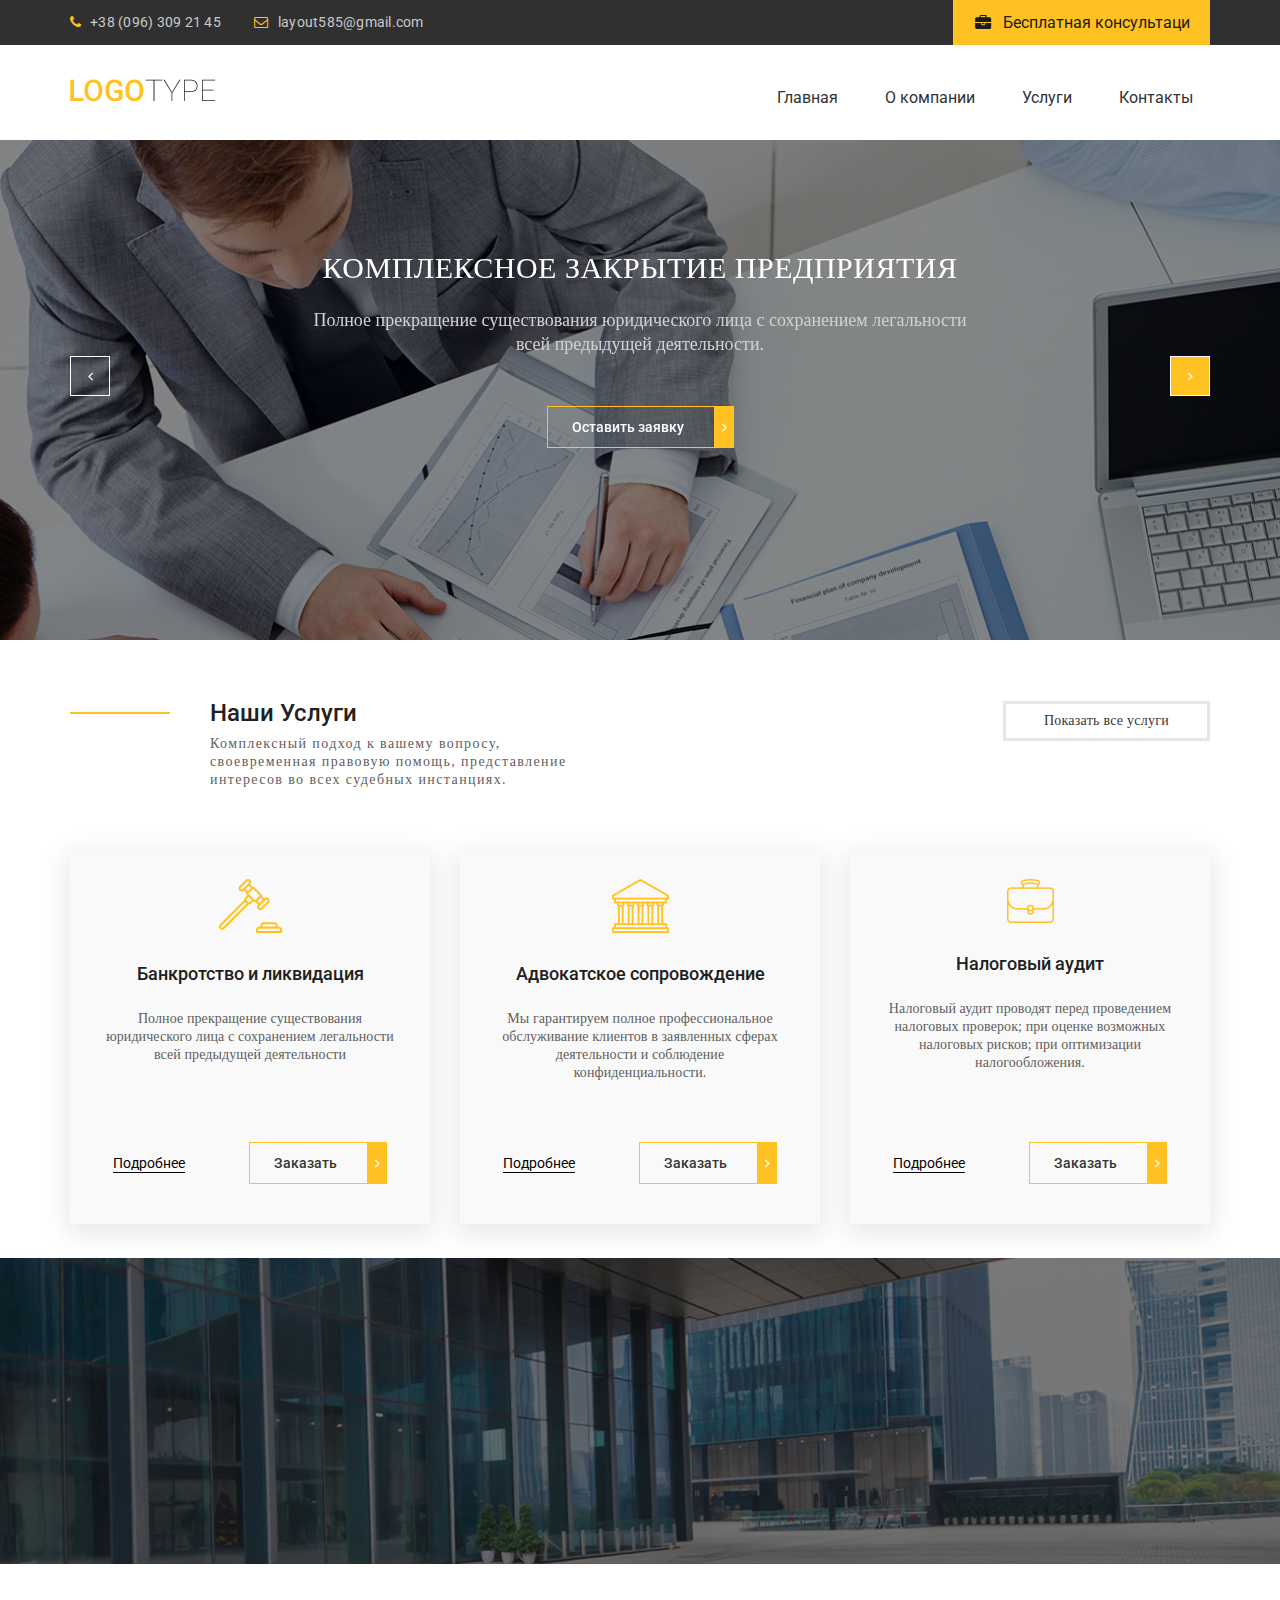
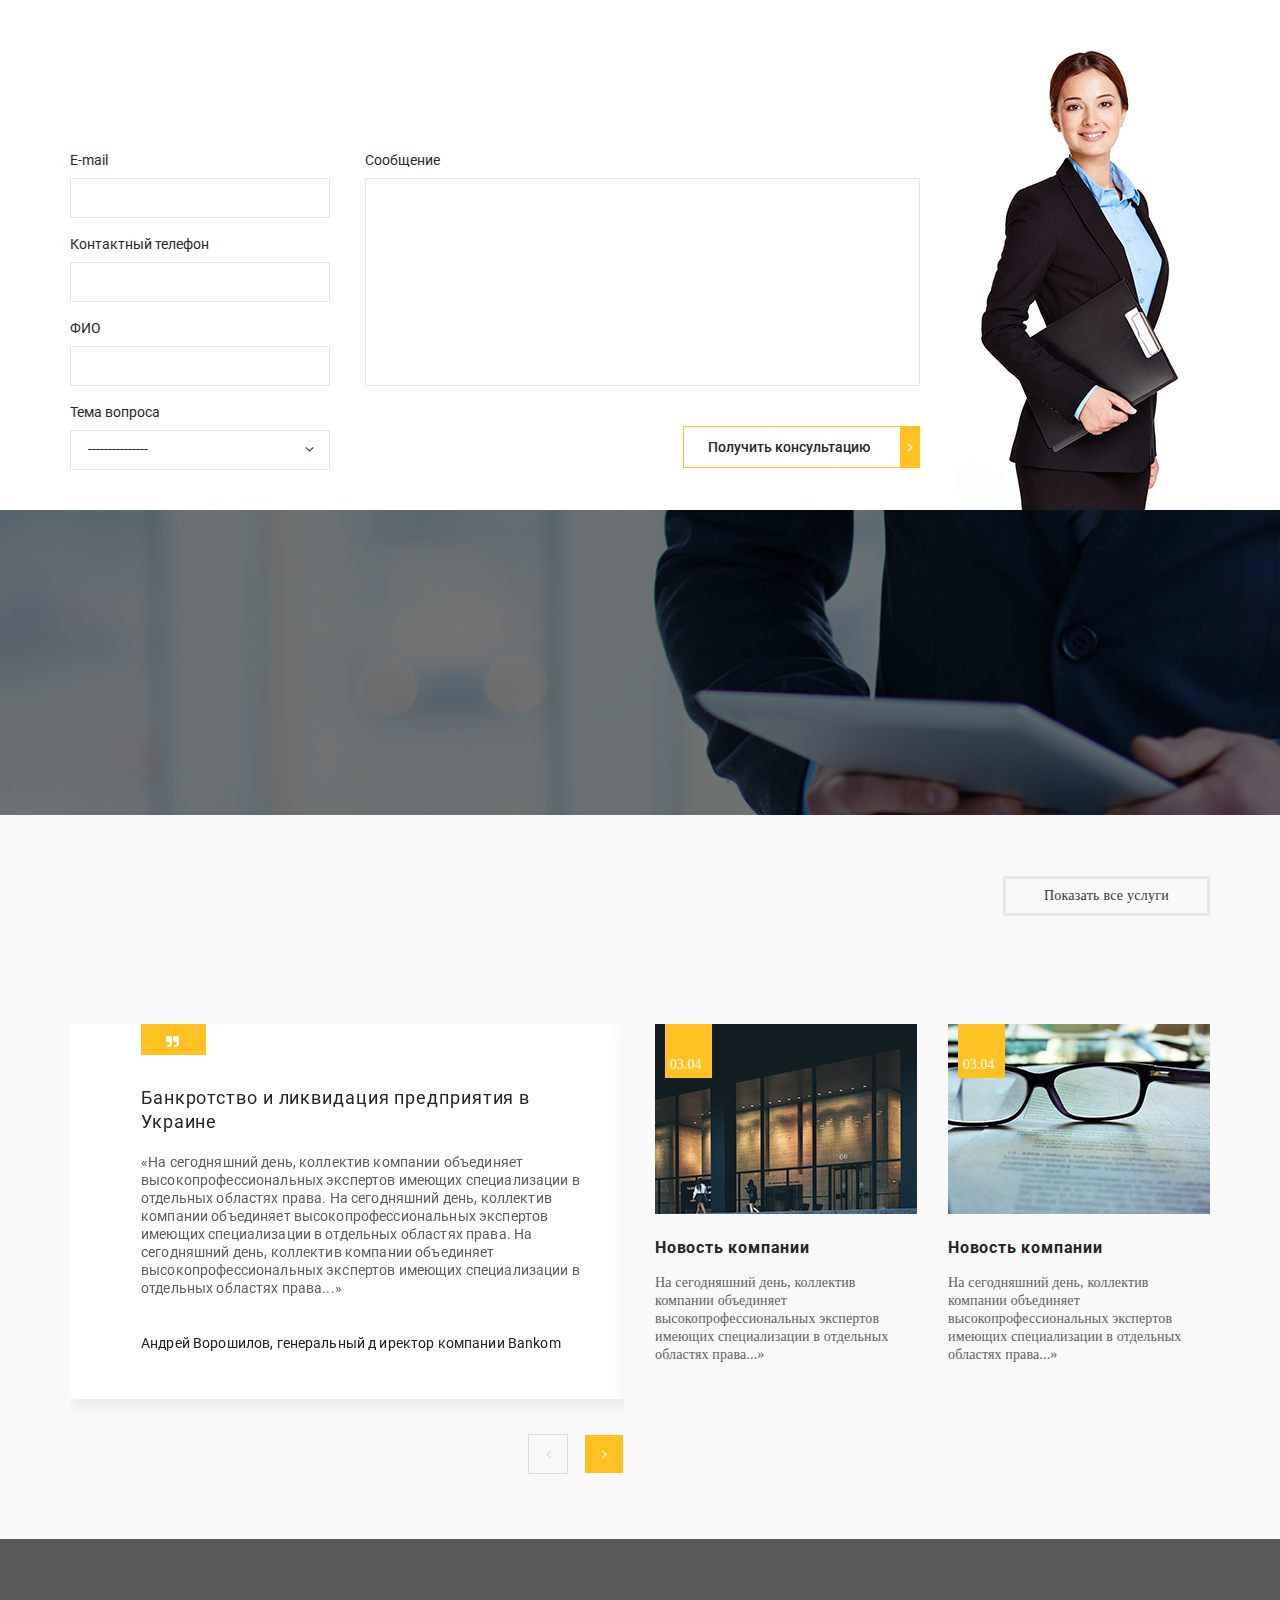
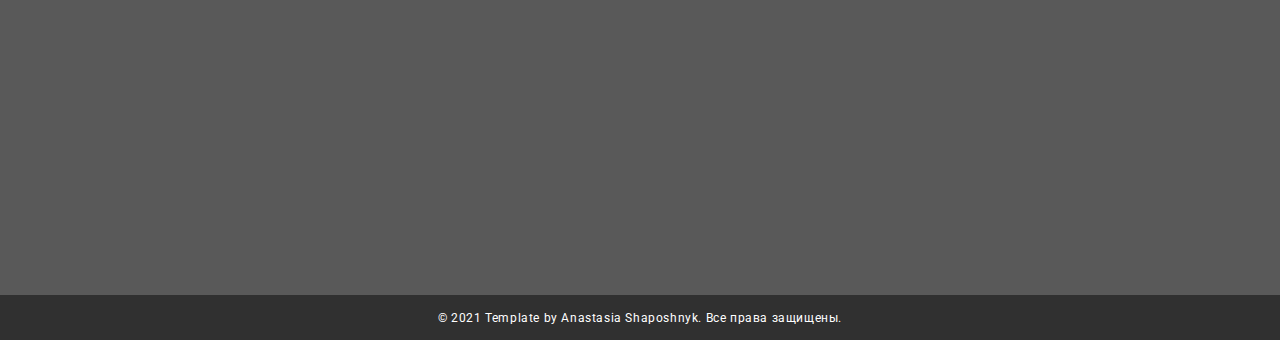
<file: index.html>
<!DOCTYPE html>
<html lang="en">
<head>
    <meta charset="UTF-8">
    <meta name="viewport" content="width=device-width, initial-scale=1.0">
    <meta http-equiv="X-UA-Compatible" content="ie=edge">
    <link href="https://fonts.googleapis.com/css?family=Roboto:300,400,700,900&display=swap" rel="stylesheet">
    <link rel="stylesheet" href="./log_type_css/normalize.css">
    <link rel="stylesheet" href="./log_type_css/fonts.css">
    <link rel="stylesheet" href="./log_type_css/jquery.fancybox.min.css">
    <link rel="stylesheet" href="./log_type_css/slick.css">
    <link rel="stylesheet" href="./log_type_css/jquery.formstyler.css">
    <link rel="stylesheet" href="./log_type_css/animate.css">
    <link rel="stylesheet" href="./log_type_css/style.css">
    <link rel="stylesheet" href="./log_type_css/media.css">
    <title>Lading-Logo-Type</title>
</head>
<body>
<!-- =========================================== header ONN =========================================== -->
  <header class="header">
    <div class="header__top">
      <div class="container">
        <div class="header__contacts">
          <a class="header__phone wow fadeInDown" data-wow-duration="1.5s" href="tel:+38 (096) 309 21 45">+38 (096) 309 21 45</a>
          <a class="header__email wow fadeInDown" data-wow-duration="2s" href="#">layout585@gmail.com</a>
          <a class="header__btn wow slideInRight" data-wow-duration="2s" href="#" data-fancybox data-animation-duration="700" data-src="#animatedModal" href="javascript:;">Бесплатная консультаци</a>
        </div>
      </div>
    </div>

    <div class="header__content">
      <div class="container">
        <div class="header__content-inner">
        <div class="header__logo wow wobble">
         <a href="#">
           <img src="./logo_type_img/logo.png" alt="logo">
         </a>
        </div>
   
        <nav class="menu">
          <div class="header__btn-menu">
            <span class="icon-bars"></span>
          </div>
          <ul>
            <li class="wow fadeInDown" data-wow-duration="1s"><a href="#">Главная</a></li>
            <li class="wow fadeInDown" data-wow-duration="1.5s"><a href="#">О компании</a></li>
            <li class="wow fadeInDown" data-wow-duration="2s"><a href="#">Услуги</a></li>
            <li class="wow fadeInDown" data-wow-duration="2.5s"><a href="#">Контакты</a></li>
          </ul>
        </nav>
   
      </div>
     </div>
   </div>
  </header>
<!-- =========================================== header OFF =========================================== -->

<!-- =========================================== services section ONN =========================================== -->
  <section class="slider">
    <div class="container">
      <div class="slider__inner">

        <div class="slider__item">
          <div class="slider__item-content">
          <div class="slider__title">
            КОМПЛЕКСНОЕ ЗАКРЫТИЕ ПРЕДПРИЯТИЯ
          </div>
          <div class="slider__text">
            Полное прекращение существования юридического лица с сохранением легальности всей предыдущей деятельности.
          </div>
          <a data-fancybox data-animation-duration="700" data-src="#animatedModal" href="javascript:;" class="slider__btn 
          default-btn">
            Оставить заявку
          </a>
        </div>
      </div>

      <div class="slider__item">
        <div class="slider__item-content">
        <div class="slider__title">
          КОМПЛЕКСНОЕ ЗАКРЫТИЕ ПРЕДПРИЯТИЯ
        </div>
        <div class="slider__text">
          Полное прекращение существования юридического лица с сохранением легальности всей предыдущей деятельности.
        </div>
        <a data-fancybox data-animation-duration="700" data-src="#animatedModal" href="javascript:;" class="slider__btn 
        default-btn">
          Оставить заявку
        </a>
      </div>
    </div>

    <div class="slider__item">
      <div class="slider__item-content">
      <div class="slider__title">
        КОМПЛЕКСНОЕ ЗАКРЫТИЕ ПРЕДПРИЯТИЯ
      </div>
      <div class="slider__text">
        Полное прекращение существования юридического лица с сохранением легальности всей предыдущей деятельности.
      </div>
      <a data-fancybox data-animation-duration="700" data-src="#animatedModal" href="javascript:;" class="slider__btn 
      default-btn">
        Оставить заявку
      </a>
    </div>
  </div>
        
      </div>
    </div>
  </section> 
<!-- =========================================== services section OFF =========================================== -->

<!-- =========================================== services items ONN =========================================== -->
  <section class="services">
    <div class="container">
      <div class="services__top">
        <div class="services__title-box wow slideInLeft" data-wow-duration="1.5s">
          <div class="services-title">
            Наши Услуги
          </div>
          <div class="services__text">
            Комплексный подход к вашему вопросу, своевременная правовую помощь, представление интересов во всех судебных инстанциях.
          </div>
        </div>
        <div class="services__btn">
        <a href="#">
            Показать все услуги
        </a>
       </div>
      </div>
      <div class="services__items">
        <div class="services__item wow fadeInLeft" data-wow-duration="2s">
          <img src="./logo_type_img/services__item_img_01.png" alt="services__item_img_01">
          <div class="services__item-title">
            Банкротство и ликвидация
          </div>
          <div class="services__item-text">
            Полное прекращение существования юридического лица с сохранением легальности всей предыдущей деятельности
          </div>
          <div class="services__item-btn">
            <a class="services__item-link" href="#">Подробнее</a>
            <a data-fancybox data-animation-duration="700" data-src="#animatedModal" href="javascript:;" class="default-btn">
             Заказать
            </a>
          </div>
        </div>

        <div class="services__item wow fadeInUp" data-wow-duration="1s"> 
          <img src="./logo_type_img/services__item_img_02.png" alt="services__item_img_02">
          <div class="services__item-title">
            Адвокатское сопровождение
          </div>
          <div class="services__item-text">
            Мы гарантируем полное профессиональное обслуживание клиентов в заявленных сферах деятельности и соблюдение 
            конфиденциальности.
          </div>
          <div class="services__item-btn">
            <a class="services__item-link" href="#">Подробнее</a>
            <a data-fancybox data-animation-duration="700" data-src="#animatedModal" href="javascript:;" class="default-btn">
             Заказать
            </a>
          </div>
        </div>

        <div class="services__item wow fadeInRight" data-wow-duration="2s">
          <img src="./logo_type_img/services__item_img_03.png" alt="services__item_img_03">
          <div class="services__item-title">
            Налоговый аудит
          </div>
          <div class="services__item-text">
            Налоговый аудит проводят перед проведением налоговых проверок; при оценке возможных налоговых рисков; при оптимизации налогообложения.
          </div>
          <div class="services__item-btn">
            <a class="services__item-link" href="#">Подробнее</a>
            <a data-fancybox data-animation-duration="700" data-src="#animatedModal" href="javascript:;" class="default-btn">
             Заказать
            </a>
          </div>
        </div>

      </div>
    </div>
  </section>
<!-- =========================================== services items OFF =========================================== -->

<!-- =========================================== about section ONN =========================================== -->
   <section class="about">
    <div class="container">
     <div class="about__inner">
      <div class="about__title wow zoomIn" data-wow-duration="2s">
        О компании 
      </div>
      <div class="about__text wow slideInLeft" data-wow-duration=".5s">
        Компания специализируется на оказании услуг в сфере корпоративного права, налогового консалтинга, представительства в судах, ликвидации и банкротства предприятий. На сегодняшний день, коллектив компании объединяет 
        высокопрофессиональных экспертов имеющих 
        специализации в отдельных областях права.
      </div>
      <a href="#"  class="about__btn default-btn wow slideInLeft">
        Узнать больше
      </a>
    </div>
    </div>
  </section> 
<!-- =========================================== about section OFF =========================================== -->

<!-- =========================================== form section ONN =========================================== -->
   <section class="form">
    <div class="container">
      <div class="form__inner">
        <div class="form__content">
          <div class="form__title-box wow slideInLeft" data-wow-duration="1.5s">
            <div class="form-title">
              Получить Консультацию
            </div>
            <div class="form__text">
              Комплексный подход к вашему вопросу, своевременная правовую помощь, представление интересов во всех судебных инстанциях.
            </div>
          </div>
          <div class="form__box">
            <form>
              <div class="form__box-inner">
                <div class="form__box-left">
                  <label>
                    E-mail 
                    <input name="email" type="text">
                  </label>
                  <label>
                    Контактный телефон
                    <input name="phone" type="text">
                  </label>
                  <label>
                    ФИО 
                    <input name="fio" type="text">
                  </label>
                  <label>
                    Тема вопроса
                    <select>
                      <option>---------------</option>
                      <option>---------------</option>
                      <option>---------------</option>
                      <option>---------------</option>
                    </select>
                  </label>
                </div>
                <div class="form__box-right">
                  <label>
                    Сообщение
                    <textarea></textarea>
                  </label>
                  <button class="default-btn" type="submit">Получить консультацию</button>
                </div>
              </div>
            </form>
          </div>
        </div>
      </div>
    </div>
  </section> 
  <!-- =========================================== form section OFF =========================================== -->

  <!-- =========================================== chekin section ONN =========================================== -->
  <section class="chekin">
    <div class="container">
      <div class="chekin__items">

        <div class="chekin__item wow fadeInLeft" data-wow-duration="2s">
          <div class="chekin__item-cheked"></div>
          <div class="chekin__item-title">
            Десятки добровольных ликвидаций ежемесячно
          </div>
          <div class="chekin__item-text">
            Мы умеем минимизировать все риски в процессе добровольной ликвидации юридических лиц.
          </div>
        </div>

        <div class="chekin__item  wow fadeInUp" data-wow-duration="1s">
          <div class="chekin__item-cheked"></div>
          <div class="chekin__item-title">
            Отличное знание законов в сфере банкротства 
          </div>
          <div class="chekin__item-text">
            Позволяют нам эффективно отстаивать как интересы кредиторов, так и интересы собственников проблемной организации.
          </div>
        </div>

        <div class="chekin__item wow fadeInRight" data-wow-duration="2s">
          <div class="chekin__item-cheked"></div>
          <div class="chekin__item-title">
            Большой опыт сопровождения банкротства
          </div>
          <div class="chekin__item-text">
            Мы обладаем большим опытом сопровождения процедур банкротства предприятий.
          </div>
        </div>

      </div>
    </div>
  </section> 
  <!-- =========================================== chekin section OFF =========================================== -->

  <!-- =========================================== news section ONN =========================================== -->
  <section class="news">
    <div class="container">

      <div class="news__top">
        <div class="news__title-box wow slideInLeft" data-wow-duration="1.5s">
          <div class="news-title">
            Наши Услуги
          </div>
          <div class="news__text">
            Комплексный подход к вашему вопросу, своевременная правовую помощь, представление интересов во всех судебных инстанциях.
          </div>
        </div>
        <div class="news__btn">
        <a href="#">
            Показать все услуги
        </a>
       </div>
      </div>

      <div class="news__contents-items"> 
<!-- news__slider-blc ONN -->
         <div class="news__slider-blc">
          <div class="news__contents_item-big">
            <div class="news__contents_item-big-abs_chackert"></div>
            <div class="news__contents_item-big_title">
              Банкротство и ликвидация предприятия в Украине
            </div>
            <div class="news__contents_item-big_text">
              «На сегодняшний день, коллектив компании объединяет высокопрофессиональных экспертов имеющих специализации в отдельных областях права. На сегодняшний день, коллектив компании объединяет высокопрофессиональных экспертов имеющих специализации в отдельных областях права. На сегодняшний день, коллектив компании объединяет высокопрофессиональных экспертов имеющих специализации в отдельных областях права...»
            </div>
            <div class="news__contents_item-big_after-name">
              Андрей Ворошилов, генеральный д иректор компании Bankom
            </div>
          </div>

          <div class="news__contents_item-big">
            <div class="news__contents_item-big-abs_chackert"></div>
            <div class="news__contents_item-big_title">
              Банкротство и ликвидация предприятия в Украине
            </div>
            <div class="news__contents_item-big_text">
              «На сегодняшний день, коллектив компании объединяет высокопрофессиональных экспертов имеющих специализации в отдельных областях права. На сегодняшний день, коллектив компании объединяет высокопрофессиональных экспертов имеющих специализации в отдельных областях права. На сегодняшний день, коллектив компании объединяет высокопрофессиональных экспертов имеющих специализации в отдельных областях права...»
            </div>
            <div class="news__contents_item-big_after-name">
              Андрей Ворошилов, генеральный д иректор компании Bankom
            </div>
          </div>
          
          <div class="news__contents_item-big">
            <div class="news__contents_item-big-abs_chackert"></div>
            <div class="news__contents_item-big_title">
              Банкротство и ликвидация предприятия в Украине
            </div>
            <div class="news__contents_item-big_text">
              «На сегодняшний день, коллектив компании объединяет высокопрофессиональных экспертов имеющих специализации в отдельных областях права. На сегодняшний день, коллектив компании объединяет высокопрофессиональных экспертов имеющих специализации в отдельных областях права. На сегодняшний день, коллектив компании объединяет высокопрофессиональных экспертов имеющих специализации в отдельных областях права...»
            </div>
            <div class="news__contents_item-big_after-name">
              Андрей Ворошилов, генеральный д иректор компании Bankom
            </div>
          </div>
        </div> 
<!-- news__slider-blc OFF -->
        
<!-- news__contents_item-sml ONN -->
        <div class="news__contents_item-sml">
          <div class="news__contents_item-sml_img">
            <div class="news__contents_item-sml_abs_date">03.04</div>
            <img src="./logo_type_img/news__contents_item-sml_img.png" alt="item-sml_img">
          </div>
          <div class="news__contents_item-sml_title">
            Новость компании 
          </div>
          <div class="news__contents_item-sml_text">
            На сегодняшний день, коллектив компании объединяет высокопрофессиональных экспертов имеющих специализации в отдельных областях права...»
          </div>
        </div>

        <div class="news__contents_item-sml">
          <div class="news__contents_item-sml_img">
            <div class="news__contents_item-sml_abs_date">03.04</div>
            <img src="./logo_type_img/news__contents_item-sml_img_2.png" alt="item-sml_img_2.png">
          </div>
          <div class="news__contents_item-sml_title">
            Новость компании 
          </div>
          <div class="news__contents_item-sml_text">
            На сегодняшний день, коллектив компании объединяет высокопрофессиональных экспертов имеющих специализации в отдельных областях права...»
          </div>
        </div>  
        <!-- news__contents_item-sml OFF -->

       </div>

    </div>
  </section>
  <!-- =========================================== news section OFF =========================================== -->

  <!-- =========================================== footer ONN =========================================== -->
   <footer class="footer">
    <div class="container">
      <div class="footer__inner">
        <div class="footer__info-box">
          <div class="footer__info-box__title wow slideInLeft" data-wow-duration=".7s">
            Комплексное закрытие предприятия
          </div>
          <div class="footer__info-box__text wow slideInLeft" data-wow-duration="1s">
            Полное прекращение существования юридического лица с сохранением легальности всей предыдущей деятельности.
          </div>
          <a class="footer__btn wow slideInLeft" data-wow-duration="1.5s" href="#" data-fancybox data-animation-duration="700" data-src="#animatedModal" href="javascript:;">Бесплатная консультаци</a>

          <div class="footer__contacts">
            <ul>
              <li>
                <a class="footer__phone wow slideInLeft" data-wow-duration="1.8s" href="tel:+00 (111) 999 99 77">+38 (096) 309 21 45</a>
              </li>
              <li>
                <a class="footer__email wow slideInLeft" data-wow-duration="2s" href="#">layout585@gmail.com</a>
              </li>
              <li><a class="footer__map  wow slideInLeft" data-wow-duration="2.5s" href="#">Киев, ул.Пушиной, 13</a></li>
            </ul>
            
          </div>

        </div>

        <div class="footer__box-img wow fadeInUp" data-wow-duration="1s">

          <iframe height="250px" src="https://www.google.com/maps/embed?pb=!1m18!1m12!1m3!1d2540.124391996489!2d30.364922015731644!3d50.457408279476354!2m3!1f0!2f0!3f0!3m2!1i1024!2i768!4f13.1!3m3!1m2!1s0x40d4cc919501b4ef%3A0x71a476f68f4c8246!2z0YPQuy4g0KTQtdC-0LTQvtGA0Ysg0J_Rg9GI0LjQvdC-0LksIDEzLCDQmtC40LXQsiwg0KPQutGA0LDQuNC90LAsIDAyMDAw!5e0!3m2!1sru!2s!4v1579899061360!5m2!1sru!2s" width="600" height="450" frameborder="0" style="border:0;" allowfullscreen=""></iframe>
        </div>

        
      </div>
    </div>
    <div class="footer__bottom">
      <div class="footer__bottom-inner">
      © 2021 Template by Anastasia Shaposhnyk. Все права защищены.
    </div>
    </div>
  </footer> 
  <!-- =========================================== footer OFF =========================================== -->

  <!-- =========================================== modal popup window ONN =========================================== -->
  <div id="animatedModal" class="animated-modal">
    <form action="POST"> 
      <input name="phone" type="text" placeholder="ваше имя">
      <input name="email" type="text" placeholder="ваш телефон">
      <input type="submit" value="отправить">
    </form>
  </div>
  <!-- =========================================== modal popup window OFF =========================================== -->

 <script src="https://ajax.googleapis.com/ajax/libs/jquery/3.4.1/jquery.min.js"></script>
 <script src="./logo_type_js/jquery.fancybox.min.js"></script>
 <script src="./logo_type_js/slick.min.js"></script>
 <script src="./logo_type_js/jquery.formstyler.min.js"></script>
 <script src="./logo_type_js/wow.min.js"></script>
 <script src="./logo_type_js/logo_type_main.js"></script>

 </body>
 </html>
</file>
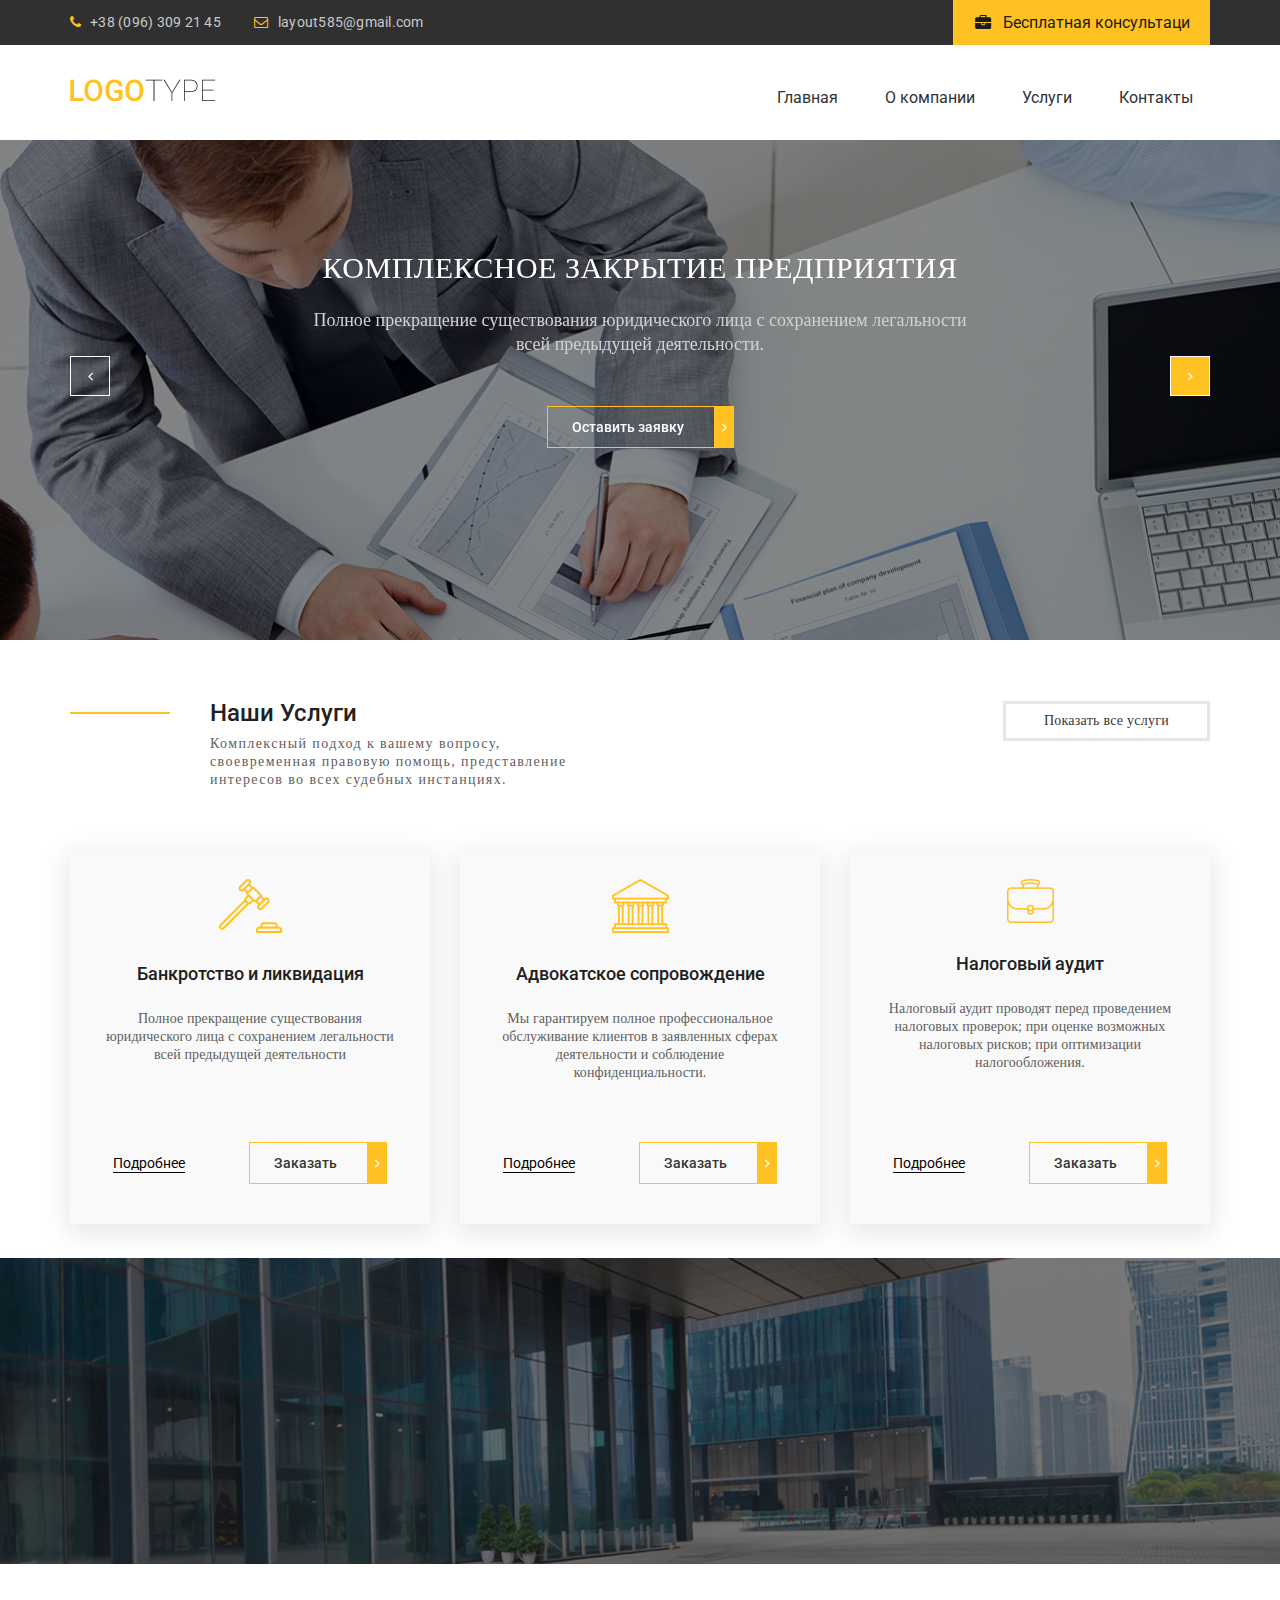
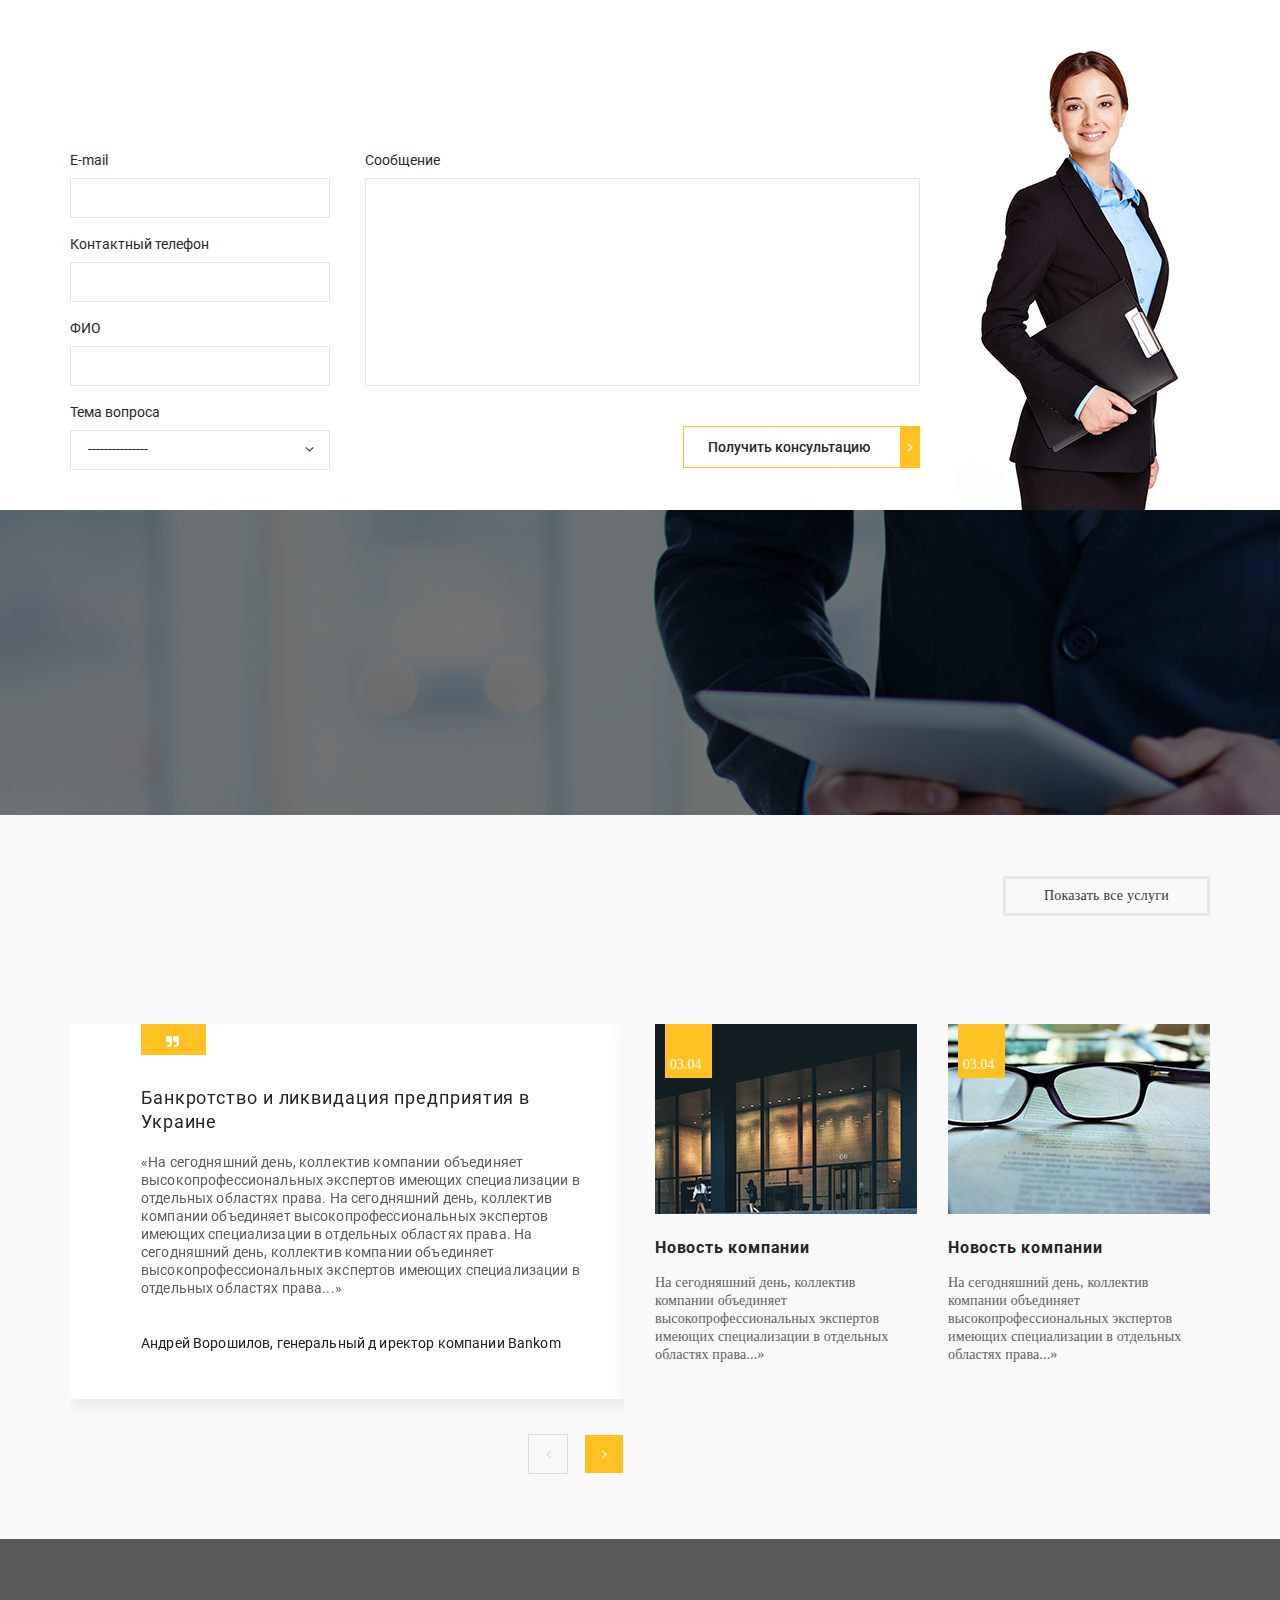
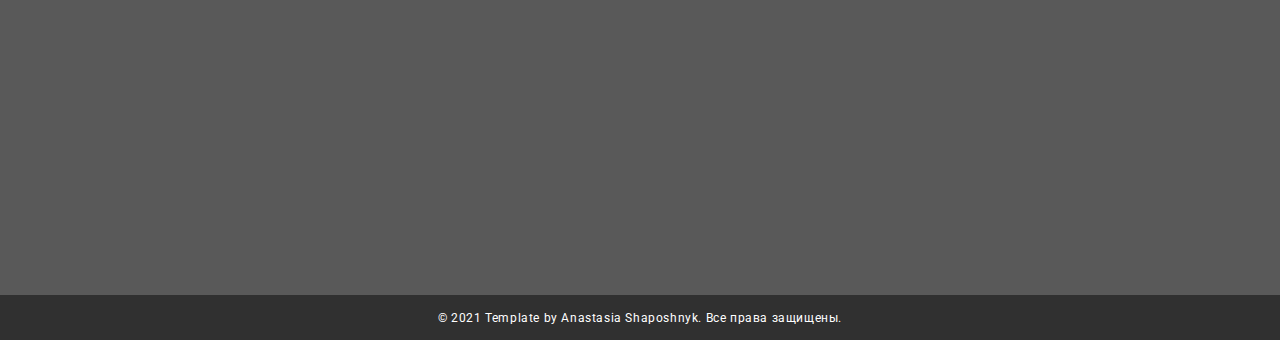
<file: logo_type-lend.html>
<!DOCTYPE html>
<html lang="en">
<head>
    <meta charset="UTF-8">
    <meta name="viewport" content="width=device-width, initial-scale=1.0">
    <meta http-equiv="X-UA-Compatible" content="ie=edge">
    <link href="https://fonts.googleapis.com/css?family=Roboto:300,400,700,900&display=swap" rel="stylesheet">
    <link rel="stylesheet" href="./log_type_css/normalize.css">
    <link rel="stylesheet" href="./log_type_css/fonts.css">
    <link rel="stylesheet" href="./log_type_css/jquery.fancybox.min.css">
    <link rel="stylesheet" href="./log_type_css/slick.css">
    <link rel="stylesheet" href="./log_type_css/jquery.formstyler.css">
    <link rel="stylesheet" href="./log_type_css/animate.css">
    <link rel="stylesheet" href="./log_type_css/style.css">
    <link rel="stylesheet" href="./log_type_css/media.css">
    <title>Lading-Logo-Type</title>
</head>
<body>
<!-- =========================================== header ONN =========================================== -->
  <header class="header">
    <div class="header__top">
      <div class="container">
        <div class="header__contacts">
          <a class="header__phone wow fadeInDown" data-wow-duration="1.5s" href="tel:+38 (096) 309 21 45">+38 (096) 309 21 45</a>
          <a class="header__email wow fadeInDown" data-wow-duration="2s" href="#">layout585@gmail.com</a>
          <a class="header__btn wow slideInRight" data-wow-duration="2s" href="#" data-fancybox data-animation-duration="700" data-src="#animatedModal" href="javascript:;">Бесплатная консультаци</a>
        </div>
      </div>
    </div>

    <div class="header__content">
      <div class="container">
        <div class="header__content-inner">
        <div class="header__logo wow wobble">
         <a href="#">
           <img src="./logo_type_img/logo.png" alt="logo">
         </a>
        </div>
   
        <nav class="menu">
          <div class="header__btn-menu">
            <span class="icon-bars"></span>
          </div>
          <ul>
            <li class="wow fadeInDown" data-wow-duration="1s"><a href="#">Главная</a></li>
            <li class="wow fadeInDown" data-wow-duration="1.5s"><a href="#">О компании</a></li>
            <li class="wow fadeInDown" data-wow-duration="2s"><a href="#">Услуги</a></li>
            <li class="wow fadeInDown" data-wow-duration="2.5s"><a href="#">Контакты</a></li>
          </ul>
        </nav>
   
      </div>
     </div>
   </div>
  </header>
<!-- =========================================== header OFF =========================================== -->

<!-- =========================================== services section ONN =========================================== -->
  <section class="slider">
    <div class="container">
      <div class="slider__inner">

        <div class="slider__item">
          <div class="slider__item-content">
          <div class="slider__title">
            КОМПЛЕКСНОЕ ЗАКРЫТИЕ ПРЕДПРИЯТИЯ
          </div>
          <div class="slider__text">
            Полное прекращение существования юридического лица с сохранением легальности всей предыдущей деятельности.
          </div>
          <a data-fancybox data-animation-duration="700" data-src="#animatedModal" href="javascript:;" class="slider__btn 
          default-btn">
            Оставить заявку
          </a>
        </div>
      </div>

      <div class="slider__item">
        <div class="slider__item-content">
        <div class="slider__title">
          КОМПЛЕКСНОЕ ЗАКРЫТИЕ ПРЕДПРИЯТИЯ
        </div>
        <div class="slider__text">
          Полное прекращение существования юридического лица с сохранением легальности всей предыдущей деятельности.
        </div>
        <a data-fancybox data-animation-duration="700" data-src="#animatedModal" href="javascript:;" class="slider__btn 
        default-btn">
          Оставить заявку
        </a>
      </div>
    </div>

    <div class="slider__item">
      <div class="slider__item-content">
      <div class="slider__title">
        КОМПЛЕКСНОЕ ЗАКРЫТИЕ ПРЕДПРИЯТИЯ
      </div>
      <div class="slider__text">
        Полное прекращение существования юридического лица с сохранением легальности всей предыдущей деятельности.
      </div>
      <a data-fancybox data-animation-duration="700" data-src="#animatedModal" href="javascript:;" class="slider__btn 
      default-btn">
        Оставить заявку
      </a>
    </div>
  </div>
        
      </div>
    </div>
  </section> 
<!-- =========================================== services section OFF =========================================== -->

<!-- =========================================== services items ONN =========================================== -->
  <section class="services">
    <div class="container">
      <div class="services__top">
        <div class="services__title-box wow slideInLeft" data-wow-duration="1.5s">
          <div class="services-title">
            Наши Услуги
          </div>
          <div class="services__text">
            Комплексный подход к вашему вопросу, своевременная правовую помощь, представление интересов во всех судебных инстанциях.
          </div>
        </div>
        <div class="services__btn">
        <a href="#">
            Показать все услуги
        </a>
       </div>
      </div>
      <div class="services__items">
        <div class="services__item wow fadeInLeft" data-wow-duration="2s">
          <img src="./logo_type_img/services__item_img_01.png" alt="services__item_img_01">
          <div class="services__item-title">
            Банкротство и ликвидация
          </div>
          <div class="services__item-text">
            Полное прекращение существования юридического лица с сохранением легальности всей предыдущей деятельности
          </div>
          <div class="services__item-btn">
            <a class="services__item-link" href="#">Подробнее</a>
            <a data-fancybox data-animation-duration="700" data-src="#animatedModal" href="javascript:;" class="default-btn">
             Заказать
            </a>
          </div>
        </div>

        <div class="services__item wow fadeInUp" data-wow-duration="1s"> 
          <img src="./logo_type_img/services__item_img_02.png" alt="services__item_img_02">
          <div class="services__item-title">
            Адвокатское сопровождение
          </div>
          <div class="services__item-text">
            Мы гарантируем полное профессиональное обслуживание клиентов в заявленных сферах деятельности и соблюдение 
            конфиденциальности.
          </div>
          <div class="services__item-btn">
            <a class="services__item-link" href="#">Подробнее</a>
            <a data-fancybox data-animation-duration="700" data-src="#animatedModal" href="javascript:;" class="default-btn">
             Заказать
            </a>
          </div>
        </div>

        <div class="services__item wow fadeInRight" data-wow-duration="2s">
          <img src="./logo_type_img/services__item_img_03.png" alt="services__item_img_03">
          <div class="services__item-title">
            Налоговый аудит
          </div>
          <div class="services__item-text">
            Налоговый аудит проводят перед проведением налоговых проверок; при оценке возможных налоговых рисков; при оптимизации налогообложения.
          </div>
          <div class="services__item-btn">
            <a class="services__item-link" href="#">Подробнее</a>
            <a data-fancybox data-animation-duration="700" data-src="#animatedModal" href="javascript:;" class="default-btn">
             Заказать
            </a>
          </div>
        </div>

      </div>
    </div>
  </section>
<!-- =========================================== services items OFF =========================================== -->

<!-- =========================================== about section ONN =========================================== -->
   <section class="about">
    <div class="container">
     <div class="about__inner">
      <div class="about__title wow zoomIn" data-wow-duration="2s">
        О компании 
      </div>
      <div class="about__text wow slideInLeft" data-wow-duration=".5s">
        Компания специализируется на оказании услуг в сфере корпоративного права, налогового консалтинга, представительства в судах, ликвидации и банкротства предприятий. На сегодняшний день, коллектив компании объединяет 
        высокопрофессиональных экспертов имеющих 
        специализации в отдельных областях права.
      </div>
      <a href="#"  class="about__btn default-btn wow slideInLeft">
        Узнать больше
      </a>
    </div>
    </div>
  </section> 
<!-- =========================================== about section OFF =========================================== -->

<!-- =========================================== form section ONN =========================================== -->
   <section class="form">
    <div class="container">
      <div class="form__inner">
        <div class="form__content">
          <div class="form__title-box wow slideInLeft" data-wow-duration="1.5s">
            <div class="form-title">
              Получить Консультацию
            </div>
            <div class="form__text">
              Комплексный подход к вашему вопросу, своевременная правовую помощь, представление интересов во всех судебных инстанциях.
            </div>
          </div>
          <div class="form__box">
            <form>
              <div class="form__box-inner">
                <div class="form__box-left">
                  <label>
                    E-mail 
                    <input name="email" type="text">
                  </label>
                  <label>
                    Контактный телефон
                    <input name="phone" type="text">
                  </label>
                  <label>
                    ФИО 
                    <input name="fio" type="text">
                  </label>
                  <label>
                    Тема вопроса
                    <select>
                      <option>---------------</option>
                      <option>---------------</option>
                      <option>---------------</option>
                      <option>---------------</option>
                    </select>
                  </label>
                </div>
                <div class="form__box-right">
                  <label>
                    Сообщение
                    <textarea></textarea>
                  </label>
                  <button class="default-btn" type="submit">Получить консультацию</button>
                </div>
              </div>
            </form>
          </div>
        </div>
      </div>
    </div>
  </section> 
  <!-- =========================================== form section OFF =========================================== -->

  <!-- =========================================== chekin section ONN =========================================== -->
  <section class="chekin">
    <div class="container">
      <div class="chekin__items">

        <div class="chekin__item wow fadeInLeft" data-wow-duration="2s">
          <div class="chekin__item-cheked"></div>
          <div class="chekin__item-title">
            Десятки добровольных ликвидаций ежемесячно
          </div>
          <div class="chekin__item-text">
            Мы умеем минимизировать все риски в процессе добровольной ликвидации юридических лиц.
          </div>
        </div>

        <div class="chekin__item  wow fadeInUp" data-wow-duration="1s">
          <div class="chekin__item-cheked"></div>
          <div class="chekin__item-title">
            Отличное знание законов в сфере банкротства 
          </div>
          <div class="chekin__item-text">
            Позволяют нам эффективно отстаивать как интересы кредиторов, так и интересы собственников проблемной организации.
          </div>
        </div>

        <div class="chekin__item wow fadeInRight" data-wow-duration="2s">
          <div class="chekin__item-cheked"></div>
          <div class="chekin__item-title">
            Большой опыт сопровождения банкротства
          </div>
          <div class="chekin__item-text">
            Мы обладаем большим опытом сопровождения процедур банкротства предприятий.
          </div>
        </div>

      </div>
    </div>
  </section> 
  <!-- =========================================== chekin section OFF =========================================== -->

  <!-- =========================================== news section ONN =========================================== -->
  <section class="news">
    <div class="container">

      <div class="news__top">
        <div class="news__title-box wow slideInLeft" data-wow-duration="1.5s">
          <div class="news-title">
            Наши Услуги
          </div>
          <div class="news__text">
            Комплексный подход к вашему вопросу, своевременная правовую помощь, представление интересов во всех судебных инстанциях.
          </div>
        </div>
        <div class="news__btn">
        <a href="#">
            Показать все услуги
        </a>
       </div>
      </div>

      <div class="news__contents-items"> 
<!-- news__slider-blc ONN -->
         <div class="news__slider-blc">
          <div class="news__contents_item-big">
            <div class="news__contents_item-big-abs_chackert"></div>
            <div class="news__contents_item-big_title">
              Банкротство и ликвидация предприятия в Украине
            </div>
            <div class="news__contents_item-big_text">
              «На сегодняшний день, коллектив компании объединяет высокопрофессиональных экспертов имеющих специализации в отдельных областях права. На сегодняшний день, коллектив компании объединяет высокопрофессиональных экспертов имеющих специализации в отдельных областях права. На сегодняшний день, коллектив компании объединяет высокопрофессиональных экспертов имеющих специализации в отдельных областях права...»
            </div>
            <div class="news__contents_item-big_after-name">
              Андрей Ворошилов, генеральный д иректор компании Bankom
            </div>
          </div>

          <div class="news__contents_item-big">
            <div class="news__contents_item-big-abs_chackert"></div>
            <div class="news__contents_item-big_title">
              Банкротство и ликвидация предприятия в Украине
            </div>
            <div class="news__contents_item-big_text">
              «На сегодняшний день, коллектив компании объединяет высокопрофессиональных экспертов имеющих специализации в отдельных областях права. На сегодняшний день, коллектив компании объединяет высокопрофессиональных экспертов имеющих специализации в отдельных областях права. На сегодняшний день, коллектив компании объединяет высокопрофессиональных экспертов имеющих специализации в отдельных областях права...»
            </div>
            <div class="news__contents_item-big_after-name">
              Андрей Ворошилов, генеральный д иректор компании Bankom
            </div>
          </div>
          
          <div class="news__contents_item-big">
            <div class="news__contents_item-big-abs_chackert"></div>
            <div class="news__contents_item-big_title">
              Банкротство и ликвидация предприятия в Украине
            </div>
            <div class="news__contents_item-big_text">
              «На сегодняшний день, коллектив компании объединяет высокопрофессиональных экспертов имеющих специализации в отдельных областях права. На сегодняшний день, коллектив компании объединяет высокопрофессиональных экспертов имеющих специализации в отдельных областях права. На сегодняшний день, коллектив компании объединяет высокопрофессиональных экспертов имеющих специализации в отдельных областях права...»
            </div>
            <div class="news__contents_item-big_after-name">
              Андрей Ворошилов, генеральный д иректор компании Bankom
            </div>
          </div>
        </div> 
<!-- news__slider-blc OFF -->
        
<!-- news__contents_item-sml ONN -->
        <div class="news__contents_item-sml">
          <div class="news__contents_item-sml_img">
            <div class="news__contents_item-sml_abs_date">03.04</div>
            <img src="./logo_type_img/news__contents_item-sml_img.png" alt="item-sml_img">
          </div>
          <div class="news__contents_item-sml_title">
            Новость компании 
          </div>
          <div class="news__contents_item-sml_text">
            На сегодняшний день, коллектив компании объединяет высокопрофессиональных экспертов имеющих специализации в отдельных областях права...»
          </div>
        </div>

        <div class="news__contents_item-sml">
          <div class="news__contents_item-sml_img">
            <div class="news__contents_item-sml_abs_date">03.04</div>
            <img src="./logo_type_img/news__contents_item-sml_img_2.png" alt="item-sml_img_2.png">
          </div>
          <div class="news__contents_item-sml_title">
            Новость компании 
          </div>
          <div class="news__contents_item-sml_text">
            На сегодняшний день, коллектив компании объединяет высокопрофессиональных экспертов имеющих специализации в отдельных областях права...»
          </div>
        </div>  
        <!-- news__contents_item-sml OFF -->

       </div>

    </div>
  </section>
  <!-- =========================================== news section OFF =========================================== -->

  <!-- =========================================== footer ONN =========================================== -->
   <footer class="footer">
    <div class="container">
      <div class="footer__inner">
        <div class="footer__info-box">
          <div class="footer__info-box__title wow slideInLeft" data-wow-duration=".7s">
            Комплексное закрытие предприятия
          </div>
          <div class="footer__info-box__text wow slideInLeft" data-wow-duration="1s">
            Полное прекращение существования юридического лица с сохранением легальности всей предыдущей деятельности.
          </div>
          <a class="footer__btn wow slideInLeft" data-wow-duration="1.5s" href="#" data-fancybox data-animation-duration="700" data-src="#animatedModal" href="javascript:;">Бесплатная консультаци</a>

          <div class="footer__contacts">
            <ul>
              <li>
                <a class="footer__phone wow slideInLeft" data-wow-duration="1.8s" href="tel:+00 (111) 999 99 77">+38 (096) 309 21 45</a>
              </li>
              <li>
                <a class="footer__email wow slideInLeft" data-wow-duration="2s" href="#">layout585@gmail.com</a>
              </li>
              <li><a class="footer__map  wow slideInLeft" data-wow-duration="2.5s" href="#">Киев, ул.Пушиной, 13</a></li>
            </ul>
            
          </div>

        </div>

        <div class="footer__box-img wow fadeInUp" data-wow-duration="1s">

          <iframe height="250px" src="https://www.google.com/maps/embed?pb=!1m18!1m12!1m3!1d2540.124391996489!2d30.364922015731644!3d50.457408279476354!2m3!1f0!2f0!3f0!3m2!1i1024!2i768!4f13.1!3m3!1m2!1s0x40d4cc919501b4ef%3A0x71a476f68f4c8246!2z0YPQuy4g0KTQtdC-0LTQvtGA0Ysg0J_Rg9GI0LjQvdC-0LksIDEzLCDQmtC40LXQsiwg0KPQutGA0LDQuNC90LAsIDAyMDAw!5e0!3m2!1sru!2s!4v1579899061360!5m2!1sru!2s" width="600" height="450" frameborder="0" style="border:0;" allowfullscreen=""></iframe>
        </div>

        
      </div>
    </div>
    <div class="footer__bottom">
      <div class="footer__bottom-inner">
      © 2021 Template by Anastasia Shaposhnyk. Все права защищены.
    </div>
    </div>
  </footer> 
  <!-- =========================================== footer OFF =========================================== -->

  <!-- =========================================== modal popup window ONN =========================================== -->
  <div id="animatedModal" class="animated-modal">
    <form action="POST"> 
      <input name="phone" type="text" placeholder="ваше имя">
      <input name="email" type="text" placeholder="ваш телефон">
      <input type="submit" value="отправить">
    </form>
  </div>
  <!-- =========================================== modal popup window OFF =========================================== -->

 <script src="https://ajax.googleapis.com/ajax/libs/jquery/3.4.1/jquery.min.js"></script>
 <script src="./logo_type_js/jquery.fancybox.min.js"></script>
 <script src="./logo_type_js/slick.min.js"></script>
 <script src="./logo_type_js/jquery.formstyler.min.js"></script>
 <script src="./logo_type_js/wow.min.js"></script>
 <script src="./logo_type_js/logo_type_main.js"></script>

 </body>
 </html>
</file>
<file: log_type_css/fonts.css>
@font-face {
  font-family: 'icomoon';
  src:  url('../fonts/icomoon.eot?i0wlr7');
  src:  url('../fonts/icomoon.eot?i0wlr7#iefix') format('embedded-opentype'),
    url('../fonts/icomoon.ttf?i0wlr7') format('truetype'),
    url('../fonts/icomoon.woff?i0wlr7') format('woff'),
    url('../fonts/icomoon.svg?i0wlr7#icomoon') format('svg');
  font-weight: normal;
  font-style: normal;
  font-display: block;
}

[class^="icon-"], [class*=" icon-"] {
  /* use !important to prevent issues with browser extensions that change fonts */
  font-family: 'icomoon' !important;
  speak: none;
  font-style: normal;
  font-weight: normal;
  font-variant: normal;
  text-transform: none;
  line-height: 1;

  /* Better Font Rendering =========== */
  -webkit-font-smoothing: antialiased;
  -moz-osx-font-smoothing: grayscale;
}

.icon-envelope-o:before {
  content: "\f003";
}
.icon-check:before {
  content: "\f00c";
}
.icon-map-marker:before {
  content: "\f041";
}
.icon-phone:before {
  content: "\f095";
}
.icon-briefcase:before {
  content: "\f0b1";
}
.icon-bars:before {
  content: "\f0c9";
}
.icon-navicon:before {
  content: "\f0c9";
}
.icon-reorder:before {
  content: "\f0c9";
}
.icon-angle-left:before {
  content: "\f104";
}
.icon-angle-right:before {
  content: "\f105";
}
.icon-quote-right:before {
  content: "\f10e";
}
</file>
<file: log_type_css/style.css>
/* =========================================== default style OFF ===========================================*/
* {
    box-sizing: border-box;
}
a {
    text-decoration: none;
    display: inline-block;
}
ul,
li{
    list-style: none;
    margin: 0;
    padding: 0;
}
.container {
    max-width: 1170px;
    margin: 0 auto;
    padding: 0 15px;
}
body {
    font-family: 'PT Serif', serif;
    font-weight: 400;
    font-size: 14px;
    line-height: 18px;
    color: #5e5e5e;
}
.header {
    font-family: 'Roboto', sans-serif;
}
/* =========================================== default style OFF ===========================================*/

/* =========================================== header ONN ===========================================*/
.header__top {
    background-color: #303030;
}

.header__btn {
    float: right;
    line-height: 36px;
    color: #1b1b1b;
    background-color: #ffc222;
    padding: 5px 20px 4px 50px;
    font-size: 16px;
    display: block;
    position: relative;
}
.header__btn::before {
    content: "\f0b1";
    font-family: 'icomoon';
    position: absolute; 
    left: 22px;
    color: #1b1b1b;
}
.header__contacts:after {
    content: '';
    clear: both;
    display: block;
}

.header__phone,
.header__email {
    color: #cbcacb;
    letter-spacing: 0.25px;
    line-height: 45px;
    position: relative;
}
.header__phone {
    padding-left: 20px;
    padding-right: 30px;
}
.header__phone::before{
    content: "\f095";
    font-family: 'icomoon';
    position: absolute; 
    left: 0;
    color: #ffc222;
}
.header__email {
    padding-left: 24px;
}
.header__email::before {
    content: "\f003";
    font-family: 'icomoon';
    position: absolute; 
    left: 0;
    color: #ffc222;
}
.header__content {
    padding: 34px 0px 23px;
}
.header__content-inner {
    display: flex;
    justify-content: space-between;
}
.menu li {
    display: inline-block;
}
.menu a {
    color: #323232;
    font-size: 16px;
    line-height: 36px;
    border: 1px solid transparent;
    padding: 0 16px;
    transition: all .3s;
}
.menu a:hover {
    border: 1px solid#ffc222;
}
.menu li + li {
    padding-left: 10px;
}
#animatedModal {
    display: none;
}
.slider {
    background-image: url(../logo_type_img/slider_section_bg.png);
    background-repeat: no-repeat;
    background-size: cover;
    background-position: center;
    min-height: 500px;
}
.slider__item {
    outline: none;
}
.slider__item-content {
    text-align: center;
    padding-top: 110px;
    max-width: 665px;
    margin: 0 auto;
}
.slider__title {
    text-transform: uppercase;
    font-size: 30px;
    line-height: 36px;
    color: #fff;
    font-weight: 500;
    letter-spacing: 0.5px;
    margin-bottom: 22px;
    font-family: 'PT Serif', serif;
}
.slider__text {
    line-height: 24px;
    font-size: 18px;
    color: #d3d2d2;
    margin-bottom: 50px;
}
.default-btn {
    display: inline-block;
    position: relative;
    outline: none;
    font-size: 14px;
    line-height: 24px;
    color: #fff;
    font-weight: 500;
    font-family: 'Roboto', sans-serif;
    padding: 8px 30px 8px 24px;
    border: 1px solid #ffc222;
    border-right-width: 20px;
}
.default-btn::after {
    content: "\f105";
    font-family: 'icomoon';
    position: absolute; 
    top: 50%;
    transform: translateY(-50%);
    right: -13px;
    color: #fff;
}
.slider__inner {
   position: relative;
}
.slick-btn {
    position: absolute;
    top: 70%;
    z-index: 3;
    width: 40px;
    height: 40px;
    border: 1px solid #ffffff;
    outline: none;
    cursor: pointer;
    background-color: #ffc222;
}
.slick-btn.slick-disabled {
    cursor: default;
    background-color: transparent;
}
.slick-btn::before {
    position: absolute;
    top: 50%;
    left: 50%;
    transform: translate(-50%, -50%);
    font-family: 'icomoon';
    color: #fff;
}
.slick-next::before {
    content: "\f105";
}
.slick-prev::before {
    content: "\f104";
}
.slick-next {
    right: 0;
}
.slick-prev {
    left: 0;
}
}
/* =========================================== header OFF ===========================================*/

/* =========================================== services section ONN ===========================================*/
.services {
    padding: 50px 0px 30px;
}
.services__top,
.news__top {
    display: flex;
    justify-content: space-between;
    margin-bottom: 60px;
    padding-top: 61px;
}
.services__title-box,
.form__title-box,
.news__title-box {
    max-width: 520px;
    padding-left: 140px;
    position: relative;
}
.services__title-box::before,
.form__title-box::before, 
.news__title-box::before {
    content: '';
    position: absolute;
    width: 100px;
    height: 2px;
    background-color: #ffc222;
    left: 0;
    top: 11px;
}
.services-title,
.form-title, 
.news-title {
    font-size: 24px;
    font-weight: 500;
    line-height: 24px;
    color: #212121;
    font-family: 'Roboto', sans-serif;
    margin-bottom: 10px;
}
.services__text,
.form__text, 
.news__text {
    letter-spacing: 0.1em;
}
.services__btn a,
.news__btn a {
    color: #373636;
    line-height: 24px;
    letter-spacing: 0.25px;
    padding: 5px 38px;
    border: 3px solid #e6e6e6;
}
/* =========================================== services section OFF ===========================================*/

/* =========================================== services items ONN ===========================================*/
.services__items {
    display: flex;
    justify-content: space-between;
    padding-bottom: 34px;
}
.services__item {
    max-width: 360px;
    text-align: center;
    padding: 30px 0px 80px;
    position: relative;
    min-height: 375px;
    background-color: #f9f9f9;
    box-shadow: 0 7px 24px 3px rgba(91, 89, 89, 0.14);
}
.services__item-title {
    color: #212020;
    font-size: 18px;
    line-height: 24px;
    font-weight: 500;
    font-family: 'Roboto', sans-serif;
    padding: 24px 0;
}
.services__item-text {
    letter-spacing: 0.1px;
    padding: 0px 30px 30px;
}
.services__item-btn {
    position: absolute;
    bottom: 40px;
    left: 0;
    right: 0;
}
.services__item-btn .default-btn {
    color: #373636;
}
.services__item-link {
    color: #050505;
    font-family: 'Roboto', sans-serif;
    border-bottom: 1px solid #050505;
    margin-right: 60px;
}
/* =========================================== services items OFF ===========================================*/

/* =========================================== about section ONN ===========================================*/
.about {
    background-image: url(../logo_type_img/about-fon.png);
    background-size: cover;
    background-position:  center;
    min-height: 300px;
    padding: 25px 0px 45px;
}
.about__inner {
    max-width: 545px;
}
.about__title {
    margin-bottom: 20px;
    font-size: 24px;
    line-height: 24px;
    color: #fff;
    font-weight: 500;
    font-family: 'Roboto', sans-serif;
}
.about__text {
    margin-bottom: 30px;
    letter-spacing: 0.1px;
    line-height: 24px;
    color: #d3d2d2;
}
/* =========================================== about section OFF ===========================================*/

/* =========================================== form section ONN ===========================================*/
.form__content {
    padding-top: 45px;
}
.form__inner {
    padding-bottom: 40px;
    background-image: url(../logo_type_img/form-fon.png);
    background-repeat: no-repeat;
    background-position: bottom right;
    min-height: 460px;
}
.form__box {
    max-width: 850px;
    padding-top: 45px;
}
.form__box-inner {
    display: flex;
    justify-content: space-between;
}
.form__box-left {
    max-width: 260px;
    width: 100%;;
}
.form__box-right {
    max-width: 555px;
    width: 100%;
}
.form__box-inner label,
.form__box-inner input,
.form__box-inner textarea {
    display: block;
    width: 100%;
}   
.form__box-inner label {
    line-height: 36px;
    color: #282828;
    font-family: 'Roboto', sans-serif;
}
.form__box-inner input {
    margin-bottom: 8px;
    outline: none;
    height: 40px;
    border: 1px solid #e6e6e6;
    padding: 0 10px;
}   
.form__box-inner select {
    outline: none;
    height: 40px;
    border: 1px solid #e6e6e6;
    padding-left: 17px;
}
.form__box-inner .jq-selectbox.jqselect {
    display: block;
    width: 100%;
}
.form__box-inner .jq-selectbox__select {
    height: 40px;
    border: 1px solid #e6e6e6;
    padding-left: 17px;
}
.form__box-inner .jq-selectbox__trigger-arrow::before {
    content: '\f105';
    font-family: 'icomoon';
    position: absolute;
    right: 17px;
    top: 0;
    transform: rotate(90deg);
}
.form__box-inner .jq-selectbox__dropdown {
    width: 100%;
    margin: 2px 0 0;
    padding: 0;
    border: 1px solid #e6e6e6;
    background: #fff;
    box-shadow: 0 2px 10px rgba(0,0,0,.2);
}
.form__box-inner .jq-selectbox li {
	min-height: 18px;
	padding: 5px 17px 6px;
	color: #231F20;
}
.form__box-inner .jq-selectbox li.selected {
	background-color: #A3ABB1;
	color: #FFF;
}
.form__box-inner .jq-selectbox li:hover {
	background-color: #08C;
	color: #FFF;
}
.form__box-inner .jq-selectbox li.disabled {
	color: #AAA;
}
.form__box-inner .jq-selectbox li.disabled:hover {
	background: none;
}
.form__box-inner .jq-selectbox li.optgroup {
	font-weight: bold;
}
.form__box-inner .jq-selectbox li.optgroup:hover {
	background: none;
	color: #231F20;
	cursor: default;
}
.form__box-inner .jq-selectbox li.option {
	padding-left: 25px;
}
.form__box-inner textarea {
    outline: none;
    border: 1px solid #e6e6e6;
    padding: 10px;
    height: 208px;
    resize: none;
    margin-bottom: 40px;
}
.form__box-inner button { 
    background-color: transparent;
    color: #282828;
    float: right;
}
/* =========================================== form section OFF ===========================================*/

/* =========================================== chekin section ONN ===========================================*/
.chekin {
    background: url(../logo_type_img/chekin_fon-bg.png);
    background-repeat: no-repeat;
    background-size: cover;
    background-position: top center;
    min-height: 286px;
}
.chekin__items {
    padding: 55px 0px 41px 0px;
    display: flex;
    justify-content: space-between;
}
.chekin__item {
    max-width: 283px;
    text-align: center;
}
.chekin__item-cheked {
    width: 40px;
    height: 40px;
    border: 2px solid #ffc222;
    margin: 0 auto;
    position: relative;
}
.chekin__item-cheked::before {
    content:  "\f00c";
    font-family: 'icomoon';
    position: absolute; 
    top: 50%;
    transform: translateY(-50%); 
    right: 11px;
    color: #fff;
}
.chekin__item-title {
    padding: 26px 0px 23px 0px;
    font-size: 18px;
    font-weight: 400;
    line-height: 24px;
    color: #fff;
}
.chekin__item-text {
    color: #d3d2d2;
    font-family: 'Roboto', sans-serif;
    font-size: 14px;
    font-weight: 400;
    line-height: 24px;
    letter-spacing: 0.14px;
}
/* =========================================== chekin section ONN ===========================================*/

/* =========================================== news section ONN ===========================================*/
.news {
    background-color: #f9f9f9;
    padding-bottom: 105px;
}
.news__contents-items {
    display: flex;
    justify-content: space-between;
}
.news__slider-blc {
    max-width: 554px;
}
.news__contents_item-big {
    outline: none;
    max-width:  554px;
    min-height: 341px;
    margin-bottom: 35px;
    padding: 0px 37px 47px 71px;
    box-shadow: 0 5px 15px 1px rgba(128, 127, 127, 0.13);
    background-color: #ffffff;
}
.news__contents_item-big-abs_chackert {
    width: 65px;
    height: 31px;
    background-color: #ffc222;
    position: relative;
    padding: 9px 25px 9px 25px;
}
.news__contents_item-big-abs_chackert::before {
    content: "\f10e";
    font-family: 'icomoon';
    position: absolute; 
    color: #fff;
}
.news__contents_item-big_title {
    padding: 31px 0px 19px 0px;
    color: #242424;
    font-family: 'Roboto', sans-serif;
    font-size: 18px;
    font-weight: 400;
    line-height: 24px;
    letter-spacing: 0.9px;
}
.news__contents_item-big_text {
    color: #5e5e5e;
    font-family: 'Roboto', sans-serif;
    font-size: 14px;
    font-weight: 400;
    line-height: 18px;
    letter-spacing: 0.14px;
}
.news__contents_item-big_after-name {
    padding-top: 37px;
    color: #212020;
    font-family: 'Roboto', sans-serif;
    font-size: 14px;
    font-weight: 400;
    line-height: 18px;
    letter-spacing: 0.14px;
}
.news__slider-blc .slick-btn{
    top: auto;
    bottom: -40px;
}
.news__slider-blc .slick-next{
    right: 0;
}
.news__slider-blc .slick-prev{
    right: 56px;
    left: auto;
}
.news__slider-blc .slick-disabled {
    border-color: #dadada;
}
.news__slider-blc .slick-disabled::before {
    color: #dadada;
} 
.news__contents_item-sml {
    width: 262px;
}
.news__contents_item-sml_img {
    position: relative;
}
.news__contents_item-sml_abs_date {
    position: absolute;
    width: 47px;
    height: 54px;
    background-color: #ffc222;
    margin-left: 10px;
    padding: 32px 6px 11px 5px;
    color: #fff;
}
.news__contents_item-sml_title {
    padding: 20px 0px 17px 0px;
    color: #242424;
    font-family: 'Roboto', sans-serif;
    font-size: 16px;
    font-weight: 700;
    line-height: 18px;
    letter-spacing: 0.8px;
}
.news__contents_item-sml_text {
    color: #5e5e5e;
    font-size: 14px;
    font-weight: 400;
    line-height: 18px;
    letter-spacing: 0.14px;
}
/* =========================================== news section OFF ===========================================*/

/* =========================================== footer ONN ===========================================*/
.footer {
    background-color: #595959;
}
.footer__inner {
    display: flex;
    justify-content: space-between;
    padding-bottom: 37px;
}
.footer__info-box {
    max-width: 344px;
    padding-top: 29px;
}
.footer__info-box__title {
    padding-bottom: 20px;
    color: #ffffff;
    font-family: 'Roboto', sans-serif;
    font-size: 16px;
    font-weight: 500;
    letter-spacing: 0.8px;
}
.footer__info-box__text {
    color: #d3d2d2;
    font-family: 'Roboto', sans-serif;
    font-size: 14px;
    font-weight: 400;
    line-height: 18px;
    padding-bottom: 27px;
}
.footer__btn {
    line-height: 36px;
    color: #1b1b1b;
    background-color: #ffc222;
    margin-bottom: 18px;
    padding: 5px 20px 4px 50px;
    font-size: 16px;
    display: inline-block;
    position: relative;
}
.footer__btn::before {
    content: "\f0b1";
    font-family: 'icomoon';
    position: absolute; 
    left: 22px;
    color: #1b1b1b;
}
.footer__phone,
.footer__email,
.footer__map {
    letter-spacing: 0.4px;
    position: relative;
    color: #ffffff;
    font-size: 16px;
    font-weight: 400;
    font-family: 'Roboto', sans-serif;
    line-height: 36px;
}
.footer__phone {
    padding-left: 39px;
}
.footer__phone::before{
    content: "\f095";
    font-family: 'icomoon';
    position: absolute; 
    left: 0;
    color: #ffc222;
}
.footer__email {
    padding-left: 39px;
}
.footer__email::before {
    content: "\f003";
    font-family: 'icomoon';
    position: absolute; 
    left: 0;
    color: #ffc222;
}
.footer__map {
    padding-left: 39px;
}
.footer__map::before {
    content: "\f041";
    font-family: 'icomoon';
    position: absolute; 
    left: 3px;
    color: #ffc222;
}
.footer__box-img {
    padding-top: 47px;
    max-width: 630px;
}
.footer__box-img iframe{
    max-width: 100%;
}
.footer__bottom {
    display: flex;
    justify-content: center;
    align-items: center;
    text-align: center;
    color: #ffffff;
    font-family: 'Roboto', sans-serif;
    font-size: 12px;
    font-weight: 400;
    line-height: 24px;
    letter-spacing: 0.6px;
    min-height: 45px;
    background-color: #303030;
}

#animatedModal {
    width: 300px;
}
#animatedModal input {
    display: block;
    width: 100%;
    margin-bottom: 20px;
    outline: none;
    height: 40px;
    border: 1px solid #e6e6e6;
    padding: 0px 10px;
    font-weight: 400;
}
#animatedModal input[type="submit"] {
    background-color: #ffc222;
    cursor: pointer;
    border: none;
}

.header__btn-menu {
    display: none;
    font-size: 28px;
}
/* =========================================== footer OFF ===========================================*/
</file>
<file: log_type_css/media.css>
@media(max-width: 1156px) {
.services__items {
    display: block;
}
.services__item {
    max-width: 80%;
    min-height: 330px;
    margin: 30px auto;
}
.form__inner {
    background-image: none;
}
.news {
    padding-bottom: 30px;
}
.news__contents-items {
    display: block;
}
.news__slider-blc {
    max-width: 100%;
    margin-bottom: 60px;
}
.news__contents_item-big {
    max-width: 100%;
}
.news__contents_item-sml {
    width: 100%;
    content: '';
    display: table;
    width: 100%;
    clear: both;
}
.news__contents_item-sml_img {
    float: left;
    margin: 0 27px 50px 0;
}
}

@media(max-width: 1030px) {
.footer__info-box {
    margin: 0 auto;
    max-width: 319px;
    text-align: center;
}
.footer__inner {
    display: block; 
}
.footer__box-img {
    max-width: 100%;
    padding-top: 20px;
}
.footer__box-img iframe {
    width: 100%;
}
.footer__phone {
    padding-left: 20px; 
}
.footer__phone::before {
    left: -30px;
}
.footer__email::before {
    left: -15px;
}
.footer__map::before {
    left: -12px;
}
.footer__inner {
    padding-bottom: 20px;
}
}

@media(max-width: 900px) {
.slider__inner .slick-btn {
    display: none;
}
.services__top {
    display: block;
}
.services__title-box,
.form__title-box,
.news__title-box {
    padding-left: 0;
    text-align: center;
    margin: 0 auto 30px;
}
.services__btn {
    text-align: center;
}
.services__title-box::before,
.form__title-box::before,
.news__title-box::before {  
    display: none;
}
.form__box-inner {
    display: block;
}
.form__box-left {
    max-width: 100%;
}
.form__box-right {
    max-width: 100%;
}
.form__box-inner .jq-selectbox__select {
    margin-bottom: 10px;
}
.form__box-inner button {
    float: none;
    display: block;
    margin: 0 auto;
}
.about__inner {
    text-align: center;
    margin: 0 auto;
}
.chekin__items {
    display: block;
    padding-top: 30px;
    padding-bottom: 10px;
}
.chekin__item {
    max-width: 100%;
}
.chekin__item-title {
    padding: 15px 0px 15px 0px
}
.chekin__item-text {
    padding-bottom: 20px;
}
.news__top  {
    display: block;
    text-align: center;
}.news {
    padding-bottom: 20px;
}
}

@media(max-width: 700px) {
.header__btn {
    float: none;
}
.header__contacts {
    text-align: center;
}
.header__btn::before {
    display: none;
}
.header__btn-menu {
    display: block;
}
.menu ul {
    display: none;
    position: absolute;
    left: 0;
    right: 0;
    margin-top: 20px;
    z-index: 50;
}
.menu li {
    display: block;
    text-align: center;
}
.menu li + li {
    padding-left: 0;
}
.menu a {
    display: block;
    background-color: #ffc222;
    border-top: 1px solid #fff;
    border-bottom: 1px solid #fff;
}
}

@media(max-width: 600px) {
.services__item {
max-width: 100%;
min-height: 375px;
margin: 30px auto;
}
}

@media(max-width: 540px) {
.news__contents_item-sml {
    text-align: center;
    margin-bottom: 15px;
}
.news__contents_item-big {
    padding-left: 15px;
    padding-bottom: 25px;
    padding-right: 15px;
}
.news__contents_item-sml_img {
    width: 262px;
    margin: 0 auto;
    float: none;
}
.news__contents_item-sml_title {
    padding: 7px 0px 7px 0px;
}
.news {
    padding-bottom: 15px;
}
.news__slider-blc .slick-btn {
    bottom: -30px;
}
}

@media(max-width: 414px) {
.slider__title {
    font-size: 24px;
}
.slider__text {
    font-size: 16px;
}
}

@media(max-width: 400px) {
.header__btn::before {
     display: block;
}
}

@media(max-width: 375px) {
.header__email {
    padding-right: 12px;
}
}


@media(min-width: 700px) {
.menu ul {
    display: block !important;
}
}
</file>
